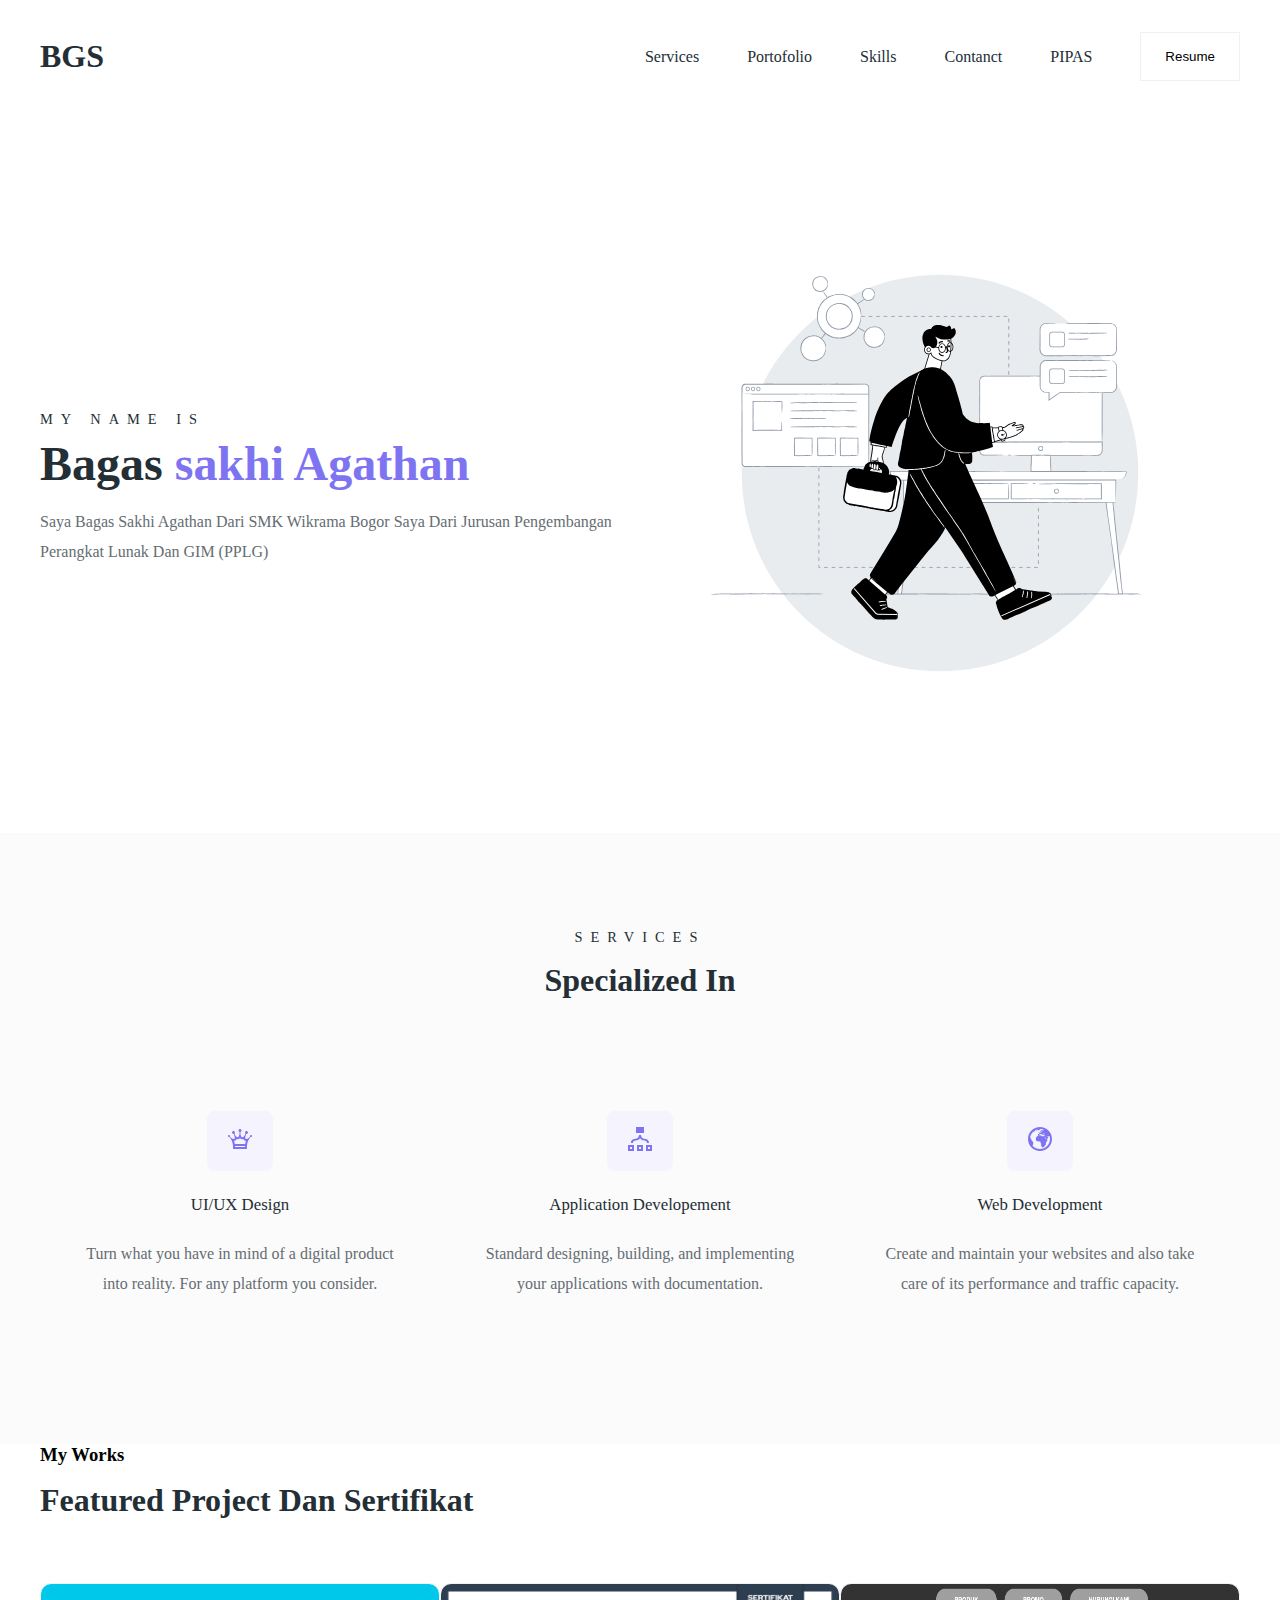
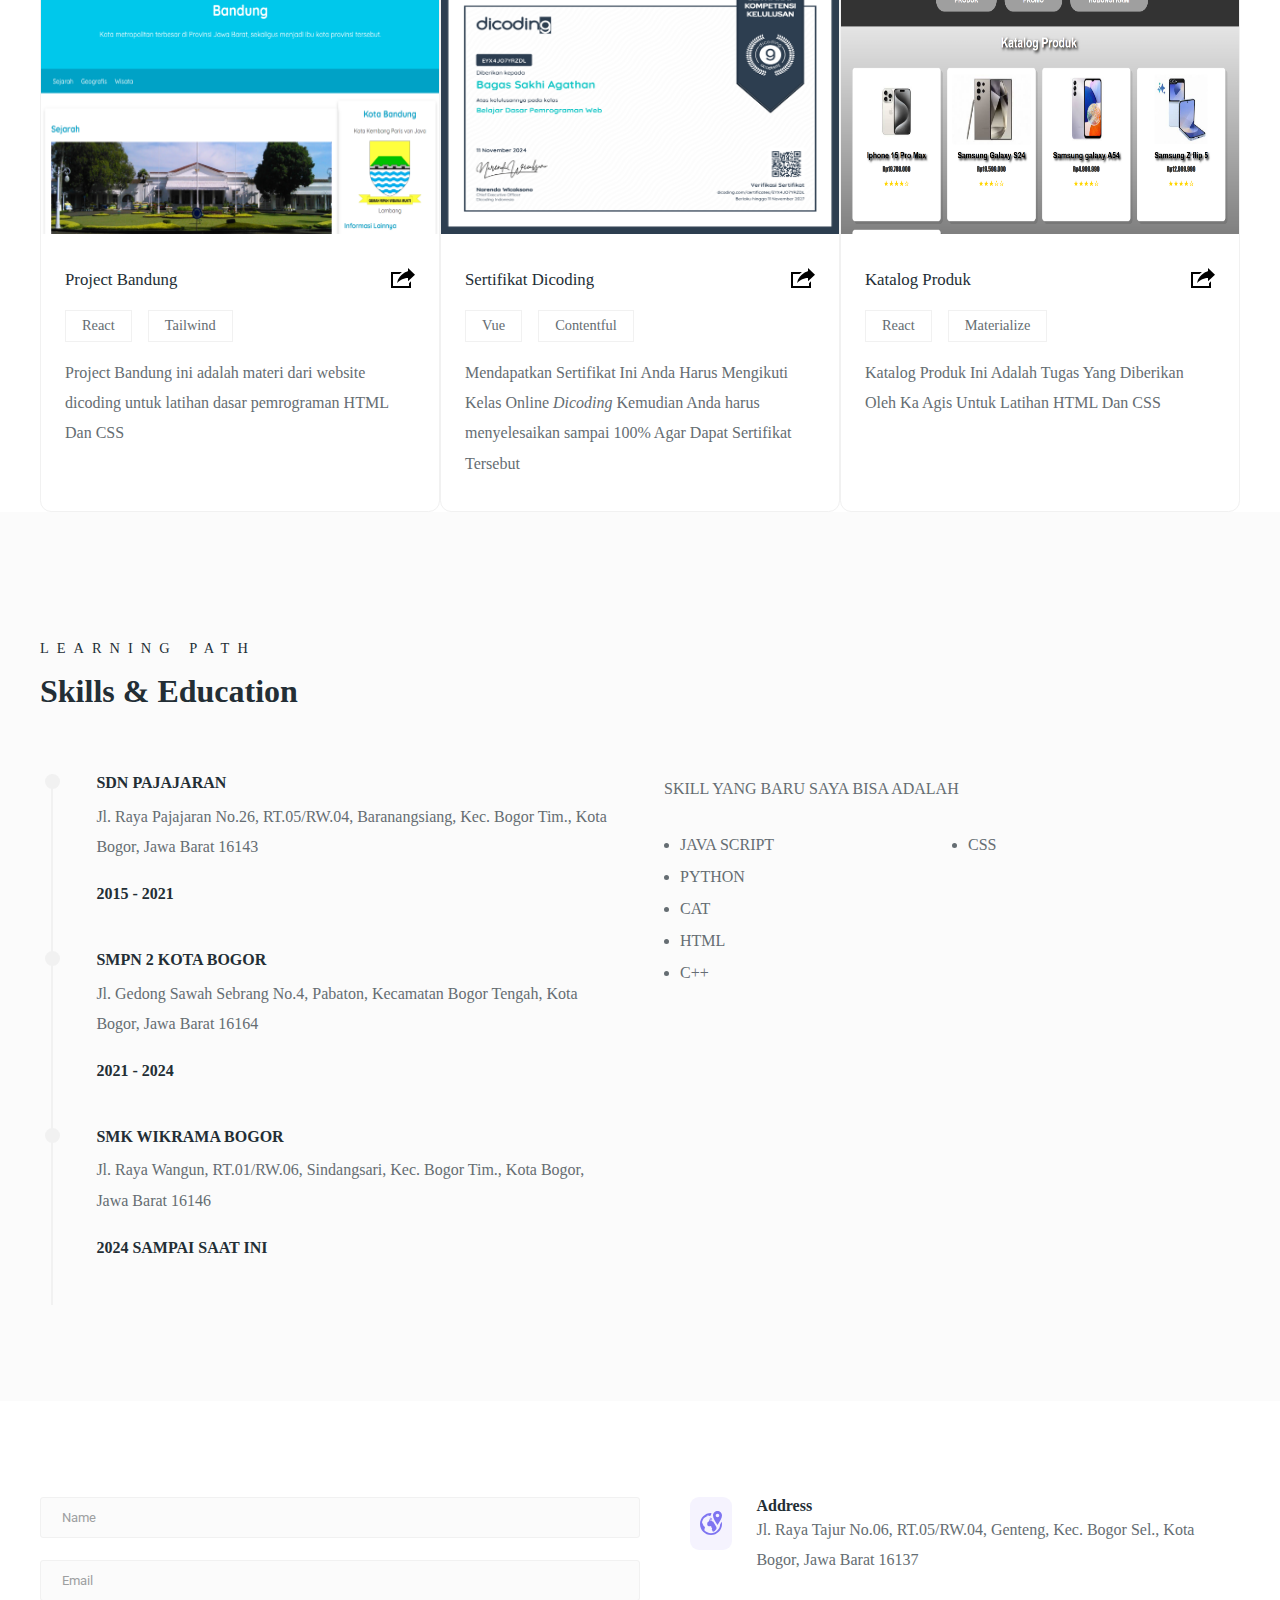
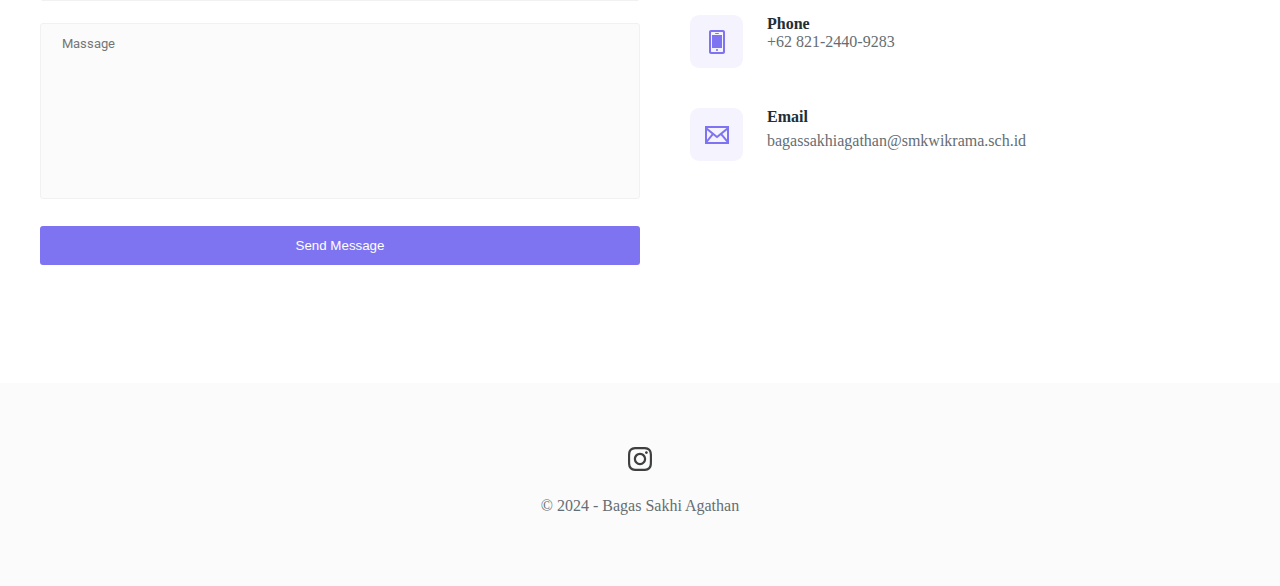
<file: Index.html>
<!DOCTYPE html>
<html lang="en">
  <head>
    <meta charset="UTF-8" />
    <meta http-equiv="X-UA-Compatible" content="IE=edge" />
    <meta name="viewport" content="width=device-width, initial-scale=" />
    <title>portofolio sakhi</title>
    <link rel="stylesheet" href="./style/style.css" />
    <link rel="stylesheet" href="./style/responsive.css" />
  </head>

  <body>
    <!--Header-->
    <header>
      <div class="main-container">
        <div class="nav">
          <div class="logo">
            <a href="/">BGS</a>
          </div>

          <nav >
            <ul>
              <li><a href="#services">Services</a></li>
              <li><a href="#portofolios">Portofolio</a></li>
              <li><a href="#skills">Skills</a></li>
              <li><a href="#contact">Contanct</a></li>
              <li><a href="./style/PIPAS.html" target="_blank">PIPAS</a></li>
              <li>
                <a href="/resume.pdf" target="_blank"
                  ><button class="btn">Resume</button></a>
              </li>
            </ul>
          </nav>

          <div class="burger">
            <div class="line-1"></div>
            <div class="line-2"></div>
            <div class="line-3"></div>
          </div>
        </div>

        <section id="hero">
          <div class="hero_left">
            <h3 class="pre-title">My name is</h3>
            <h1 class="hero-name">Bagas <span>sakhi Agathan</span></h1>
            <p>
              Saya Bagas Sakhi Agathan Dari SMK Wikrama Bogor Saya Dari Jurusan
              Pengembangan Perangkat Lunak Dan GIM (PPLG)
            </p>
          </div>
          <div class="hero-right">
            <img src="./images/hero.svg" alt="Persone Standing" />
          </div>
        </section>
      </div>
    </header>
    <!-- End of Header-->

    <!-- services -->
    <section id="services">
      <div class="services main-container">
        <h3 class="pre-title">Services</h3>
        <h1 class="section-title services-title">Specialized In</h1>

        <div class="grid-3">
          <!-- Service 1 -->
          <div class="service">
            <div class="service-icon">
              <svg
                xmlns="http://www.w3.org/2000/svg"
                width="24"
                height="24"
                viewBox="0 0 24 24"
              >
                <path
                  d="M24 9c0-.552-.447-1-1-1-.729 0-1.295.79-.832 1.521-1.199 1.439-3.355 2.979-4.355 2.438-1.201-.65-.277-3.302.451-4.982.957.149 1.736-.588 1.736-1.477 0-.829-.672-1.5-1.5-1.5s-1.5.671-1.5 1.5c0 .452.204.853.52 1.127-.646 1.646-2.329 3.81-3.41 3.591-1.347-.268-1.69-3.448-1.685-5.287.62-.183 1.075-.751 1.075-1.431 0-.829-.672-1.5-1.5-1.5s-1.5.671-1.5 1.5c0 .68.455 1.248 1.075 1.432.006 1.839-.338 5.019-1.685 5.287-1.08.218-2.763-1.945-3.41-3.592.316-.274.52-.675.52-1.127 0-.829-.672-1.5-1.5-1.5s-1.5.671-1.5 1.5c0 .889.779 1.626 1.736 1.476.729 1.681 1.652 4.333.451 4.982-1 .541-3.155-.999-4.355-2.438.463-.73-.103-1.52-.832-1.52-.553 0-1 .448-1 1 0 .708.727 1.22 1.413.905 4.277 4.767 3.587 10.584 3.587 12.095h14c0-1.445-.707-7.308 3.587-12.095.686.315 1.413-.197 1.413-.905zm-15.42 3.001c1.277.513 2.562.148 3.42-.834.858.982 2.143 1.347 3.42.834.393 1.211 1.447 1.945 2.555 2.052-.381.976-.686 1.981-.854 2.947h-10.242c-.168-.965-.473-1.971-.854-2.947 1.103-.106 2.161-.835 2.555-2.052zm-1.58 7.999v-1h10v1h-10z"
                />
              </svg>
            </div>
            <h4>UI/UX Design</h4>
            <p>
              Turn what you have in mind of a digital product into reality. For
              any platform you consider.
            </p>
          </div>

          <!-- Service 2 -->
          <div class="service">
            <div class="service-icon">
              <svg
                xmlns="http://www.w3.org/2000/svg"
                width="24"
                height="24"
                viewBox="0 0 24 24"
              >
                <path
                  d="M16 0h-8v6h8v-6zm-12 20v2h-2v-2h2zm2-2h-6v6h6v-6zm16 2v2h-2v-2h2zm2-2h-6v6h6v-6zm-11 2v2h-2v-2h2zm2-2h-6v6h6v-6zm6-2h-2c0-3.75-4.967-1.207-6.942-4.753-1.965 3.526-7.134 1.016-7.142 4.753h-1.916c.003-6.521 7.384-1.532 8-8h2c.616 6.473 8 1.469 8 8z"
                />
              </svg>
            </div>
            <h4>Application Developement</h4>
            <p>
              Standard designing, building, and implementing your applications
              with documentation.
            </p>
          </div>

          <!-- Service 3 -->
          <div class="service">
            <div class="service-icon">
              <svg
                xmlns="http://www.w3.org/2000/svg"
                width="24"
                height="24"
                viewBox="0 0 24 24"
              >
                <path
                  d="M13.144 8.171c-.035-.066.342-.102.409-.102.074.009-.196.452-.409.102zm-2.152-3.072l.108-.031c.064.055-.072.095-.051.136.086.155.021.248.008.332-.014.085-.104.048-.149.093-.053.066.258.075.262.085.011.033-.375.089-.304.171.096.136.824-.195.708-.176.225-.113.029-.125-.097-.19-.043-.215-.079-.547-.213-.68l.088-.102c-.206-.299-.36.362-.36.362zm13.008 6.901c0 6.627-5.373 12-12 12-6.628 0-12-5.373-12-12s5.372-12 12-12c6.627 0 12 5.373 12 12zm-8.31-5.371c-.006-.146-.19-.284-.382-.031-.135.174-.111.439-.184.557-.104.175.567.339.567.174.025-.277.732-.063.87-.025.248.069.643-.226.211-.381-.355-.13-.542-.269-.574-.523 0 0 .188-.176.106-.166-.218.027-.614.786-.614.395zm6.296 5.371c0-1.035-.177-2.08-.357-2.632-.058-.174-.189-.312-.359-.378-.256-.1-1.337.597-1.5.254-.107-.229-.324.146-.572.008-.12-.066-.454-.515-.605-.46-.309.111.474.964.688 1.076.201-.152.852-.465.992-.038.268.804-.737 1.685-1.251 2.149-.768.694-.624-.449-1.147-.852-.275-.211-.272-.66-.55-.815-.124-.07-.693-.725-.688-.813l-.017.166c-.094.071-.294-.268-.315-.321 0 .295.48.765.639 1.001.271.405.416.995.748 1.326.178.178.858.914 1.035.898.193-.017.803-.458.911-.433.644.152-1.516 3.205-1.721 3.583-.169.317.138 1.101.113 1.476-.029.433-.37.573-.693.809-.346.253-.265.745-.556.925-.517.318-.889 1.353-1.623 1.348-.216-.001-1.14.36-1.261.007-.094-.256-.22-.45-.353-.703-.13-.248-.015-.505-.173-.724-.109-.152-.475-.497-.508-.677-.002-.155.117-.626.28-.708.229-.117.044-.458.016-.656-.048-.354-.267-.646-.53-.851-.389-.299-.188-.537-.097-.964 0-.204-.124-.472-.398-.392-.564.164-.393-.44-.804-.413-.296.021-.538.209-.813.292-.346.104-.7-.082-1.042-.125-1.407-.178-1.866-1.786-1.499-2.946.037-.19-.114-.542-.048-.689.158-.352.48-.747.762-1.014.158-.15.361-.112.547-.229.287-.181.291-.553.572-.781.4-.325.946-.318 1.468-.388.278-.037 1.336-.266 1.503-.06 0 .038.191.604-.019.572.433.023 1.05.749 1.461.579.211-.088.134-.736.567-.423.262.188 1.436.272 1.68.069.15-.124.234-.93.052-1.021.116.115-.611.124-.679.098-.12-.044-.232.114-.425.025.116.055-.646-.354-.218-.667-.179.131-.346-.037-.539.107-.133.108.062.18-.128.274-.302.153-.53-.525-.644-.602-.116-.076-1.014-.706-.77-.295l.789.785c-.039.025-.207-.286-.207-.059.053-.135.02.579-.104.347-.055-.089.09-.139.006-.268 0-.085-.228-.168-.272-.226-.125-.155-.457-.497-.637-.579-.05-.023-.764.087-.824.11-.07.098-.13.201-.179.311-.148.055-.287.126-.419.214l-.157.353c-.068.061-.765.291-.769.3.029-.075-.487-.171-.453-.321.038-.165.213-.68.168-.868-.048-.197 1.074.284 1.146-.235.029-.225.046-.487-.313-.525.068.008.695-.246.799-.36.146-.168.481-.442.724-.442.284 0 .223-.413.354-.615.131.053-.07.376.087.507-.01-.103.445.057.489.033.104-.054.684-.022.594-.294-.1-.277.051-.195.181-.253-.022.009.34-.619.402-.413-.043-.212-.421.074-.553.063-.305-.024-.176-.52-.061-.665.089-.115-.243-.256-.247-.036-.006.329-.312.627-.241 1.064.108.659-.735-.159-.809-.114-.28.17-.509-.214-.364-.444.148-.235.505-.224.652-.476.104-.178.225-.385.385-.52.535-.449.683-.09 1.216-.041.521.048.176.124.104.324-.069.19.286.258.409.099.07-.092.229-.323.298-.494.089-.222.901-.197.334-.536-.374-.223-2.004-.672-3.096-.672-.236 0-.401.263-.581.412-.356.295-1.268.874-1.775.698-.519-.179-1.63.66-1.808.666-.065.004.004-.634.358-.681-.153.023 1.247-.707 1.209-.859-.046-.18-2.799.822-2.676 1.023.059.092.299.092-.016.294-.18.109-.372.801-.541.801-.505.221-.537-.435-1.099.409l-.894.36c-1.328 1.411-2.247 3.198-2.58 5.183-.013.079.334.226.379.28.112.134.112.712.167.901.138.478.479.744.74 1.179.154.259.41.914.329 1.186.108-.178 1.07.815 1.246 1.022.414.487.733 1.077.061 1.559-.217.156.33 1.129.048 1.368l-.361.093c-.356.219-.195.756.021.982 1.818 1.901 4.38 3.087 7.22 3.087 5.517 0 9.989-4.472 9.989-9.989zm-11.507-6.357c.125-.055.293-.053.311-.22.015-.148.044-.046.08-.1.035-.053-.067-.138-.11-.146-.064-.014-.108.069-.149.104l-.072.019-.068.087.008.048-.087.106c-.085.084.002.139.087.102z"
                />
              </svg>
            </div>
            <h4>Web Development</h4>
            <p>
              Create and maintain your websites and also take care of its
              performance and traffic capacity.
            </p>
          </div>
        </div>
      </div>
    </section>
    <!-- End of services -->

    <!-- Portofolio -->
    <section id="portofolios">
      <div class="portfolios main-container">
        <h3 class="">My Works</h3>
        <h1 class="section-title">Featured Project Dan Sertifikat</h1>

        <div class="grid-3">
          <!-- portfolio 1 -->
          <div class="portfolio">
            <div class="portfolio-cover">
              <img
                src="./sertifikat/Screenshot 2024-11-25 133846.png"
                alt="portfolio 1"
              />
            </div>

            <div class="portfolio-info">
              <div class="portfolio-title">
                <h4>Project Bandung</h4>
                <a href="https://www.crazygames.com/" target="_blank" class="portfolio-link">
                  <svg
                    xmlns="http://www.w3.org/2000/svg"
                    width="24"
                    height="24"
                    viewBox="0 0 24 24"
                  >
                    <path
                      d="M6 17c2.269-9.881 11-11.667 11-11.667v-3.333l7 6.637-7 6.696v-3.333s-6.17-.171-11 5zm12 .145v2.855h-16v-12h6.598c.768-.787 1.561-1.449 2.339-2h-10.937v16h20v-6.769l-2 1.914z"
                    />
                  </svg>
                </a>
              </div>

              <div class="portfolio-tags">
                <div>React</div>
                <div>Tailwind</div>
              </div>

              <p>
                Project Bandung ini adalah materi dari website dicoding untuk
                latihan dasar pemrograman HTML Dan CSS
              </p>
            </div>
          </div>

          <!-- portfolio 2 -->
          <div class="portfolio">
            <div class="portfolio-cover">
              <img
                src="./sertifikat/Screenshot 2024-11-28 111046.png"
                alt="portfolio 3"
              />
            </div>

            <div class="portfolio-info">
              <div class="portfolio-title">
                <h4>Sertifikat Dicoding</h4>
                <a href="/" class="portfolio-link">
                  <svg
                    xmlns="http://www.w3.org/2000/svg"
                    width="24"
                    height="24"
                    viewBox="0 0 24 24"
                  >
                    <path
                      d="M6 17c2.269-9.881 11-11.667 11-11.667v-3.333l7 6.637-7 6.696v-3.333s-6.17-.171-11 5zm12 .145v2.855h-16v-12h6.598c.768-.787 1.561-1.449 2.339-2h-10.937v16h20v-6.769l-2 1.914z"
                    />
                  </svg>
                </a>
              </div>

              <div class="portfolio-tags">
                <div>Vue</div>
                <div>Contentful</div>
              </div>

              <p>
                Mendapatkan Sertifikat Ini Anda Harus Mengikuti Kelas Online
                <i>Dicoding</i> Kemudian Anda harus menyelesaikan sampai 100%
                Agar Dapat Sertifikat Tersebut
              </p>
            </div>
          </div>
          <!-- portfolio 3 -->
          <div class="portfolio">
            <div class="portfolio-cover">
              <img
                src="./sertifikat/Screenshot 2024-11-11 104340.png"
                alt="portfolio 3"
              />
            </div>

            <div class="portfolio-info">
              <div class="portfolio-title">
                <h4>Katalog Produk</h4>
                <a href="/" class="portfolio-link">
                  <svg
                    xmlns="http://www.w3.org/2000/svg"
                    width="24"
                    height="24"
                    viewBox="0 0 24 24"
                  >
                    <path
                      d="M6 17c2.269-9.881 11-11.667 11-11.667v-3.333l7 6.637-7 6.696v-3.333s-6.17-.171-11 5zm12 .145v2.855h-16v-12h6.598c.768-.787 1.561-1.449 2.339-2h-10.937v16h20v-6.769l-2 1.914z"
                    />
                  </svg>
                </a>
              </div>

              <div class="portfolio-tags">
                <div>React</div>
                <div>Materialize</div>
              </div>

              <p>
                Katalog Produk Ini Adalah Tugas Yang Diberikan Oleh Ka Agis
                Untuk Latihan HTML Dan CSS
              </p>
            </div>
          </div>
        </div>
      </div>
    </section>
    <!-- End of Portofolio -->

    <!-- Skills & Education -->
    <section id="skills">
      <div class="skills main-container">
        <h3 class="pre-title">Learning Path</h3>
        <h1 class="section-title">Skills & Education</h1>

        <div class="skills-grid">
          <div class="skills-left">
            <div class="education">
              <div class="line">
                <div></div>
              </div>
              <div class="education-info">
                <h4 class="education-title">SDN PAJAJARAN</h4>
                <p>
                  Jl. Raya Pajajaran No.26, RT.05/RW.04, Baranangsiang, Kec.
                  Bogor Tim., Kota Bogor, Jawa Barat 16143
                </p>
                <h4 class="education-years">2015 - 2021</h4>
              </div>
            </div>
            <div class="education">
              <div class="line">
                <div></div>
              </div>
              <div class="education-info">
                <h4 class="education-title">SMPN 2 KOTA BOGOR</h4>
                <p>
                  Jl. Gedong Sawah Sebrang No.4, Pabaton, Kecamatan Bogor
                  Tengah, Kota Bogor, Jawa Barat 16164
                </p>
                <h4 class="education-years">2021 - 2024</h4>
              </div>
            </div>
            <div class="education">
              <div class="line">
                <div></div>
              </div>
              <div class="education-info">
                <h4 class="education-title">SMK WIKRAMA BOGOR</h4>
                <p>
                  Jl. Raya Wangun, RT.01/RW.06, Sindangsari, Kec. Bogor Tim.,
                  Kota Bogor, Jawa Barat 16146
                </p>
                <h4 class="education-years">2024 SAMPAI SAAT INI</h4>
              </div>
            </div>
          </div>

          <div class="skills-right">
            <p>SKILL YANG BARU SAYA BISA ADALAH</p>

            <div class="skills-list">
              <ul>
                <li>JAVA SCRIPT</li>
                <li>PYTHON</li>
                <li>CAT</li>
                <li>HTML</li>
                <li>C++</li>
              </ul>

              <ul>
                <li>CSS</li>
              </ul>
            </div>
          </div>
        </div>
      </div>
    </section>
    <!-- end of skills & education -->

    <!-- contact -->

    <section id="contact">
      <div class="contact main-container">
        <div class="contact-left">
          <form class="contact-form" action="https://formspree.io/f/movvqann" method="POST" target="_blank">
            <div>
              <input type="text" placeholder="Name" name="name" />
            </div>
            <div>
              <input type="email" placeholder="Email" name="email" />
            </div>
            <div>
              <textarea
                name="message"
                id="message"
                placeholder="Massage"
                cols="30"
                rows="10"
              ></textarea>
            </div>
            <div>
              <button class="btn-submit">Send Message</button>
            </div>
          </form>
        </div>
        <div class="contact-right">
          <!-- contact item 1 -->
          <div class="contact-item">
            <div class="contact-item-icon">
              <svg
                xmlns="http://www.w3.org/2000/svg"
                width="24"
                height="24"
                viewBox="0 0 24 24"
              >
                <path
                  d="M11.239 7.237c-.004-.009-.288-.017-.24-.078l.137-.085c.013-.077.072-.162-.007-.304l.047-.125-.1.029s.141-.606.33-.332l-.08.093c.122.122.155.426.195.623.115.06.294.071.088.175.106-.018-.561.286-.648.161-.065-.076.288-.127.278-.157zm-.715-.159c-.077.078.003.128.082.094.114-.05.269-.048.284-.202l.073-.091-.101-.135c-.06-.012-.1.064-.137.095l-.066.017-.062.08.007.044-.08.098zm7 9.167l-.733-1.206-.724-1.186c-.73-1.194-1.388-2.276-1.961-3.296l-.07.067c-.376.156-.942-.509-1.339-.531.192.03.018-.49.018-.524-.153-.189-1.123.021-1.378.055-.479.063-.979.057-1.346.355-.258.21-.262.551-.524.716-.17.106-.356.072-.502.209-.258.245-.553.607-.697.929-.062.135.077.458.043.632-.336 1.063.085 2.538 1.375 2.701.312.039.638.209.955.114.252-.076.474-.248.745-.268.377-.025.22.529.737.379.251-.074.365.172.365.359-.084.391-.268.609.088.883.242.188.442.456.486.78.026.182.196.494-.015.602-.149.075-.259.507-.257.649.031.165.365.481.466.621.146.2.039.436.158.663.122.232.237.41.323.645.111.324.958-.007 1.156-.006.673.004 1.014-.944 1.487-1.235.267-.165.192-.616.51-.848.296-.215.608-.344.636-.741.021-.344-.259-1.062-.104-1.353l.102-.165zm-7.301-7.76c.041.172-.119.645-.154.795-.031.138.442.226.415.295.004-.008.642-.22.705-.275l.144-.323c.121-.081.248-.146.384-.196l.164-.285c.056-.021.71-.123.756-.101.165.075.469.389.583.531l.041.032c-.326-.67-.59-1.314-.796-1.942l-.083.036c-.222 0-.528.251-.663.405-.095.104-.669.337-.732.33.33.035.314.276.288.482-.068.476-1.096.035-1.052.216zm10.904 5.049c-.277 4.807-4.253 8.623-9.13 8.623-2.603 0-4.951-1.086-6.618-2.83-.198-.208-.346-.7-.02-.9l.331-.085c.259-.22-.242-1.111-.044-1.254.617-.441.324-.982-.055-1.429-.161-.19-1.043-1.1-1.143-.937.074-.249-.16-.85-.302-1.087-.239-.398-.553-.643-.679-1.081-.05-.174-.05-.704-.153-.826-.041-.05-.358-.185-.347-.257.305-1.82 1.147-3.458 2.364-4.751l.821-.33c.515-.773.545-.173 1.008-.375.154 0 .331-.634.496-.734.289-.185.068-.185.015-.27-.112-.184 2.411-1.103 2.453-.938.034.14-1.249.809-1.108.788-.326.043-.388.627-.328.625.163-.005 1.182-.774 1.657-.61.466.161 1.301-.37 1.627-.64l.04-.038c.029-.761.195-1.494.481-2.172l-.493-.026c-6.075 0-11 4.925-11 11s4.925 11 11 11c6.074 0 11-4.925 11-11 0-.764-.078-1.509-.227-2.229-.491.864-1.044 1.779-1.646 2.763zm1.873-9.1c0 2.45-1.951 5.373-4.5 9.566-2.549-4.193-4.5-7.116-4.5-9.566 0-2.449 2.139-4.434 4.5-4.434s4.5 1.985 4.5 4.434zm-2.75.066c0-.966-.784-1.75-1.75-1.75s-1.75.784-1.75 1.75.784 1.75 1.75 1.75 1.75-.784 1.75-1.75z"
                />
              </svg>
            </div>
            <div class="contact-item-detail">
              <h4>Address</h4>
              <p>
                Jl. Raya Tajur No.06, RT.05/RW.04, Genteng, Kec. Bogor Sel.,
                Kota Bogor, Jawa Barat 16137
              </p>
            </div>
          </div>

          <!-- contact item 2 -->
          <div class="contact-item">
            <div class="contact-item-icon">
              <svg
                xmlns="http://www.w3.org/2000/svg"
                width="24"
                height="24"
                viewBox="0 0 24 24"
              >
                <path
                  d="M17.5 2c.276 0 .5.224.5.5v19c0 .276-.224.5-.5.5h-11c-.276 0-.5-.224-.5-.5v-19c0-.276.224-.5.5-.5h11zm2.5 0c0-1.104-.896-2-2-2h-12c-1.104 0-2 .896-2 2v20c0 1.104.896 2 2 2h12c1.104 0 2-.896 2-2v-20zm-9.5 1h3c.276 0 .5.224.5.501 0 .275-.224.499-.5.499h-3c-.275 0-.5-.224-.5-.499 0-.277.225-.501.5-.501zm1.5 18c-.553 0-1-.448-1-1s.447-1 1-1c.552 0 .999.448.999 1s-.447 1-.999 1zm5-3h-10v-13h10v13z"
                />
              </svg>
            </div>
            <div class="contact-item-detail">
              <h4>Phone</h4>
              <a href="https://wa.me/622124409283" target="_blank">+62 821-2440-9283</a>
            </div>
          </div>

          <!-- contact item 3 -->
          <div class="contact-item">
            <div class="contact-item-icon">
              <svg
                xmlns="http://www.w3.org/2000/svg"
                width="24"
                height="24"
                viewBox="0 0 24 24"
              >
                <path
                  d="M0 3v18h24v-18h-24zm6.623 7.929l-4.623 5.712v-9.458l4.623 3.746zm-4.141-5.929h19.035l-9.517 7.713-9.518-7.713zm5.694 7.188l3.824 3.099 3.83-3.104 5.612 6.817h-18.779l5.513-6.812zm9.208-1.264l4.616-3.741v9.348l-4.616-5.607z"
                />
              </svg>
            </div>
            <div class="contact-item-detail">
              <h4>Email</h4>
              <p>bagassakhiagathan@smkwikrama.sch.id</p>
            </div>
          </div>
        </div>
      </div>
    </section>
    <!-- end of contact -->

    <!-- footer -->
    <footer>
      <div class="footer-icons">
        <a href="https://www.instagram.com/bomsyar/"><svg xmlns="http://www.w3.org/2000/svg" width="24" height="24" viewBox="0 0 24 24"><path d="M12 2.163c3.204 0 3.584.012 4.85.07 3.252.148 4.771 1.691 4.919 4.919.058 1.265.069 1.645.069 4.849 0 3.205-.012 3.584-.069 4.849-.149 3.225-1.664 4.771-4.919 4.919-1.266.058-1.644.07-4.85.07-3.204 0-3.584-.012-4.849-.07-3.26-.149-4.771-1.699-4.919-4.92-.058-1.265-.07-1.644-.07-4.849 0-3.204.013-3.583.07-4.849.149-3.227 1.664-4.771 4.919-4.919 1.266-.057 1.645-.069 4.849-.069zm0-2.163c-3.259 0-3.667.014-4.947.072-4.358.2-6.78 2.618-6.98 6.98-.059 1.281-.073 1.689-.073 4.948 0 3.259.014 3.668.072 4.948.2 4.358 2.618 6.78 6.98 6.98 1.281.058 1.689.072 4.948.072 3.259 0 3.668-.014 4.948-.072 4.354-.2 6.782-2.618 6.979-6.98.059-1.28.073-1.689.073-4.948 0-3.259-.014-3.667-.072-4.947-.196-4.354-2.617-6.78-6.979-6.98-1.281-.059-1.69-.073-4.949-.073zm0 5.838c-3.403 0-6.162 2.759-6.162 6.162s2.759 6.163 6.162 6.163 6.162-2.759 6.162-6.163c0-3.403-2.759-6.162-6.162-6.162zm0 10.162c-2.209 0-4-1.79-4-4 0-2.209 1.791-4 4-4s4 1.791 4 4c0 2.21-1.791 4-4 4zm6.406-11.845c-.796 0-1.441.645-1.441 1.44s.645 1.44 1.441 1.44c.795 0 1.439-.645 1.439-1.44s-.644-1.44-1.439-1.44z"/></svg></a>
      </div>
      <p>&#169; 2024 - Bagas Sakhi Agathan</p>
    </footer>
    <!-- end of footer -->

    <!-- END PROJEK PIPAS  -->
  </body>
</html>
</file>
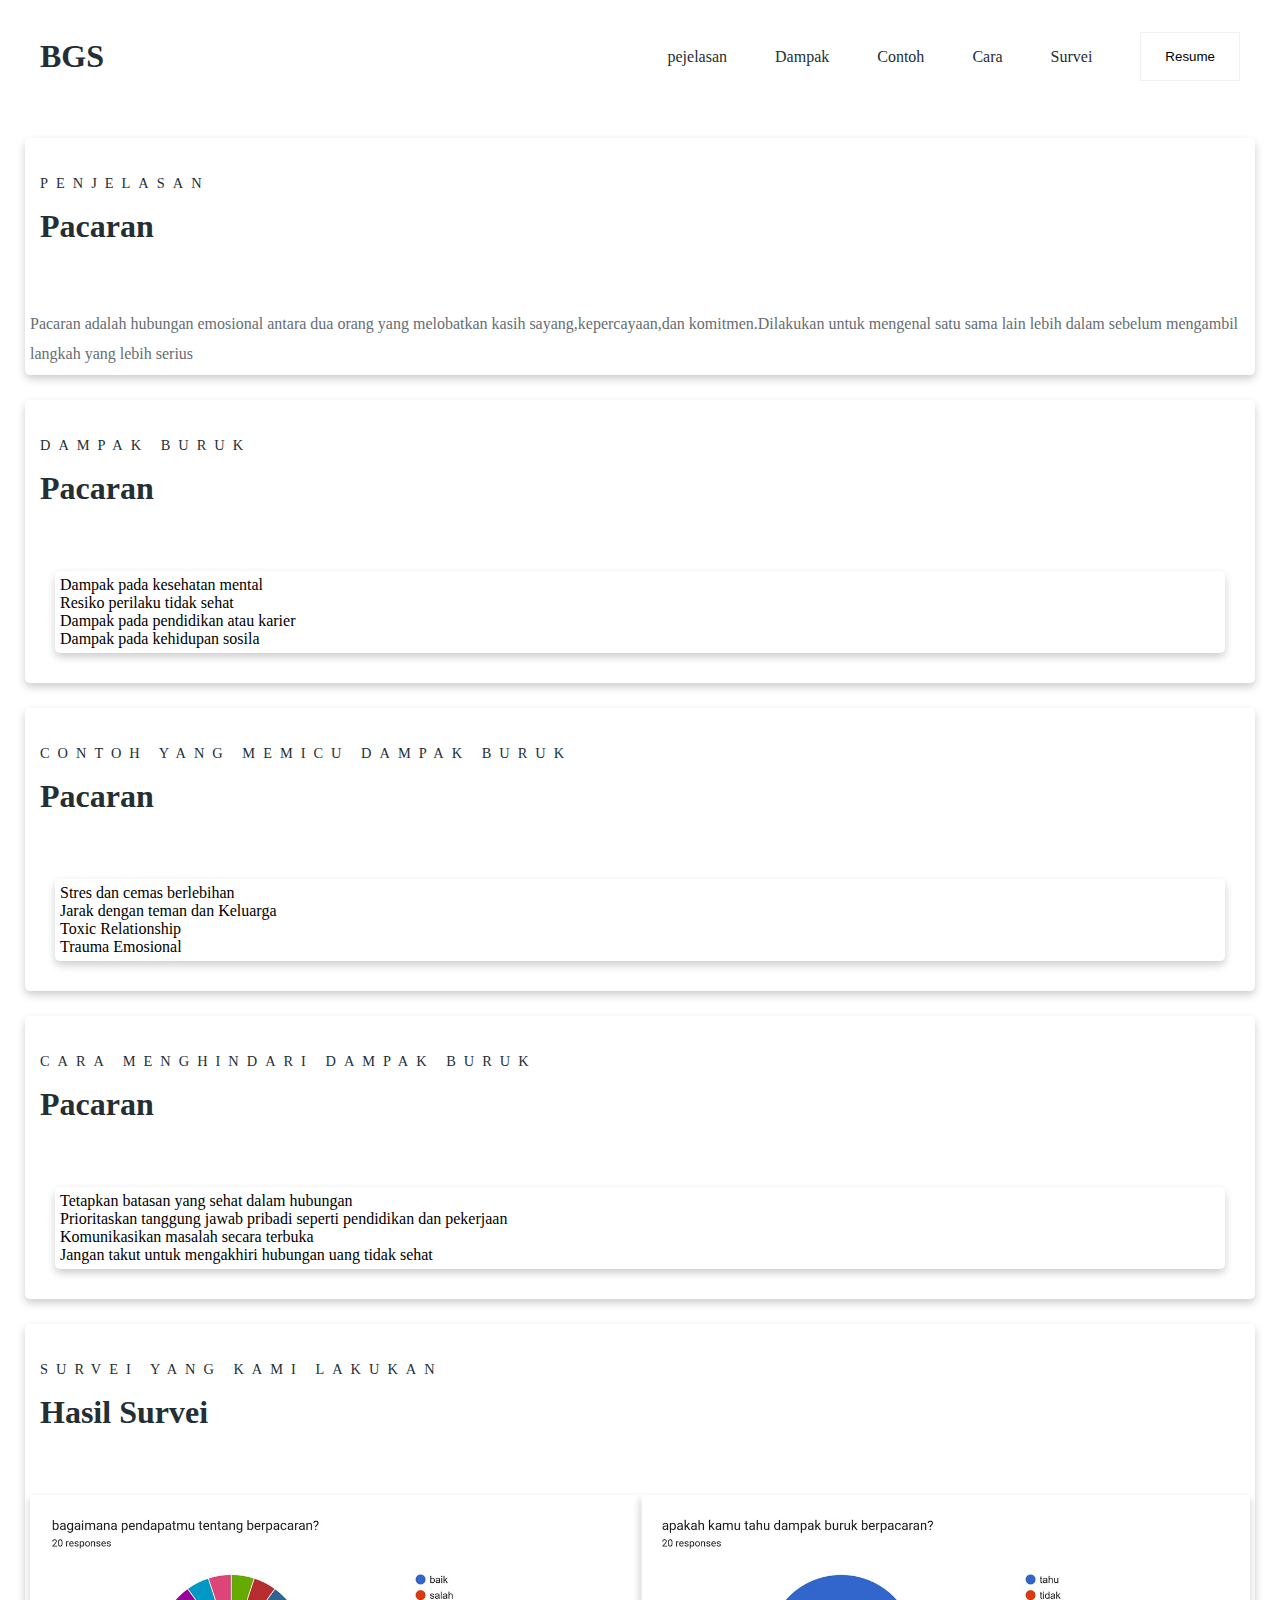
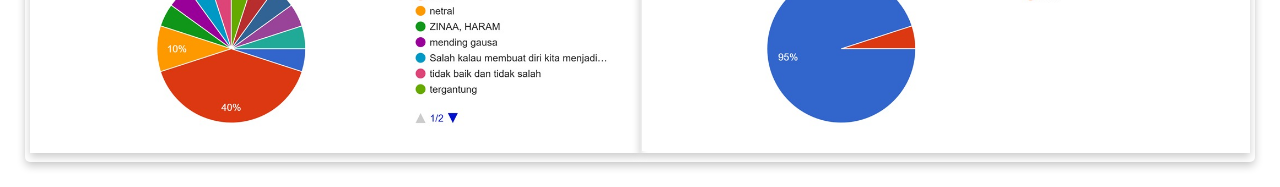
<file: style/PIPAS.html>
<!DOCTYPE html>
<html lang="en">
<head>
    <meta charset="UTF-8">
    <meta name="viewport" content="width=device-width, initial-scale=1.0">
    <title>Projek PIPAS</title>
    <link rel="stylesheet" href="style.css">
</head>
<body>
    <!--Header-->
    <header>
        <div class="main-container">
          <div class="nav">
            <div class="logo">
              <a href="/Index.html">BGS</a>
            </div>
  
         <nav >
            <ul>
                <li><a href="#penjelasan">pejelasan</a></li>
                <li><a href="#Dampak">Dampak</a></li>
                <li><a href="#Contoh">Contoh</a></li>
                <li><a href="#Cara">Cara</a></li>
                <li><a href="#Survei">Survei</a></li>
                <li>
                  <a href="/resume.pdf" target="_blank"
                    ><button class="btn">Resume</button></a>
                </li>
            </ul>
        </nav> 
      </header> 

      <article id="penjelasan" class="card">
        <div class="skills main-container">
          <h3 class="pre-title">penjelasan</h3>
          <h1 class="section-title">Pacaran</h1>
        </div>
        <p>Pacaran adalah hubungan emosional antara dua orang yang melobatkan kasih sayang,kepercayaan,dan komitmen.Dilakukan untuk mengenal satu sama lain lebih dalam sebelum mengambil langkah yang lebih serius</p>
      </article>

      <article id="Dampak" class="card">
        <div class="skills main-container">
          <h3 class="pre-title">Dampak Buruk</h3>
          <h1 class="section-title">Pacaran</h1>
        </div>
        <nav class="card">
          <ul>
            <ol>Dampak pada kesehatan mental</ol>
            <ol>Resiko perilaku tidak sehat</ol>
            <ol>Dampak pada pendidikan atau karier</ol>
            <ol>Dampak pada kehidupan sosila</ol>
          </ul>
        </nav>
      </article>

      <article id="Contoh" class="card">
        <div class="skills main-container">
          <h3 class="pre-title">Contoh Yang Memicu Dampak Buruk</h3>
          <h1 class="section-title">Pacaran</h1>
        </div>
        <nav class="card">
          <ul>
            <ol>Stres dan cemas berlebihan</ol>
            <ol>Jarak dengan teman dan Keluarga</ol>
            <ol>Toxic Relationship</ol>
            <ol>Trauma Emosional</ol>
          </ul>
        </nav>
      </article>

      <article id="Cara" class="card">
        <div class="skills main-container">
          <h3 class="pre-title">Cara Menghindari Dampak Buruk</h3>
          <h1 class="section-title">Pacaran</h1>
        </div>
        <nav class="card">
          <ul>
            <ol>Tetapkan batasan yang sehat dalam hubungan</ol>
            <ol>Prioritaskan tanggung jawab pribadi seperti pendidikan dan pekerjaan</ol>
            <ol>Komunikasikan masalah secara terbuka</ol>
            <ol>Jangan takut untuk mengakhiri hubungan uang tidak sehat</ol>
          </ul>
        </nav>
      </article>

      <article id="Survei" class="card">
        <div class="skills main-container">
          <h3 class="pre-title">Survei yang kami lakukan</h3>
          <h1 class="section-title">Hasil Survei</h1>
        </div>
        <img src="/images/hasil1.jpg" alt="hasi suvei1" class="image">
        <img src="/images/hasil2.jpg" alt="hasil survei2" class="image hasil-image">
      </article>
</body>
</html>
</file>
<file: style/style.css>
@import url("https://fonts.googleapis.com/css2?family=Roboto:ital,wght@0,100;0,300;0,400;0,500;0,700;0,900;1,100;1,300;1,400;1,500;1,700;1,900&display=swap");

:root {
  --primaryTextColor: #232e35; /* Untuk title atau judul */
  --secondaryTextColor: #656d72; /* Untuk text biasa seperti paragraph contohnya */

  --borderColor: #f1f1f1;
  --lineColor: #d9d9d9; /* untuk line di pre-title */

  --primaryBackgroundColor: #fff;
  --secondaryBackgroundColor: #fbfbfb;
  --thirdBackgroundColor: #f5f3fe;

  --primaryIconColor: #7e74f1;
  --primaryIconColorHover: #5d51e8;

  --sectionPadding: 6rem 0;

  --itemBorderRadius: 0.7rem;
}
* {
  margin: 0;
  padding: 0;
  box-sizing: border-box;
}

html{
  scroll-behavior: smooth;
}

body {
  font-size: "Roboto", sans-serif;
}

h1,
h2.h3,
h4,
h5,
h6 strong {
  color: #232e35;
}

p {
  font-size: 1rem; /* 16px */
  line-height: 1.9rem;
}

p,
span,
label,
input,
textarea,
li {
  color: #656d72;
}

a {
  text-decoration: none;
}

.main-container {
  width: 1200px;
  margin: 0 auto;
}

@media screen and (max-width: 1200px) {
  .main-container {
    width: 90%;
  }
}

/* Buttons */
.btn {
  padding: 1rem 1.5rem;
  background: white;
  border: 1.5px solid #f1f1f1;
  cursor: pointer;
  transition: 0.2s ease-in-out;
}

.btn:hover {
  box-shadow: rgba(0, 0, 0, 0.04) 0px 3px 5px;
}

/* titles */
.section-title {
  margin: 1rem 0 4rem;
  font-size: 2rem;
}

.pre-title {
  text-transform: uppercase;
  letter-spacing: 0.5rem;
  color: #232e35;
  position: relative;
  /* padding-left: 40px; */
  width: fit-content;
  font-weight: 400;
  font-size: 0.9rem;
  margin-top: 2rem;
}

.pre-title :before {
  content: "";
  width: 30px;
  height: 1px;
  background: #d9d9d9;
  position: absolute;
  display: block;
  left: 0;
  top: 50%;
}

/* Layout */
.grid-3 {
  display: grid;
  grid-template-columns: repeat(auto-fit, minmax(250px, 1fr));
}

/* Logo and navigatino menu  */
.nav {
  background-color: #fff;
  display: flex;
  justify-content: space-between;
  padding: 2rem 0;
  position: sticky;
}

.nav ul {
  list-style: none;
  display: flex;
  gap: 3rem;
}

.logo {
  display: flex;
  align-items: center;
  font-weight: 700;
  font-size: 2rem;
}

.logo a {
  color: #232e35;
}

nav ul li {
  display: flex;
  align-items: center;
}

nav ul li a {
  color: #232e35;
}

/* Burger */
.burger div {
  width: 25px;
  height: 2px;
  background-color: #000;
  margin: 7px;
  transition: all 0.3s;
  z-index: 99;
}

.burger {
  display: none;
  z-index: 99;
  position: fixed;
  top: 33px;
  right: 35px;
}

/* Hero section */
#hero {
  height: 720px;
  display: grid;
  grid-template-columns: 1fr 1fr;
  align-items: center;
}

.hero-name {
  font-size: 3rem;
  font-weight: 700;
  margin: 0.5rem 0 1rem;
}

.hero-name span {
  color: #7e74f1;
}

.hero-right img {
  width: 90%;
}

.hero-right {
  display: flex;
  justify-content: center;
}

/* services section */
#services {
  background-color: #fbfbfb;
  padding: 6rem 0;
}

.services .pre-title {
  margin: 0 auto;
}

.services-title {
  text-align: center;
}

.service {
  padding: 3rem 2rem;
  text-align: center;
  background: #fbfbfb;
  border-radius: 0.7rem;
}

.service h4 {
  margin: 1.5rem 0;
  font-weight: 500;
  font-size: 1.05rem;
}

.service-icon {
  background: #f5f3fe;
  width: fit-content;
  margin: 0 auto;
  padding: 1rem 1.3rem;
  border-radius: 0.5rem;
}

.service-icon svg {
  fill: #7e74f1;
}

/* portfolio section*/
#portfolios {
  padding: 6rem 0;
}

.portfolio {
  border-radius: 0.7rem;
  overflow: hidden;
  border: 1px solid #f1f1f1;
}

.portfolio-cover {
  height: 250px;
}

.portfolio-cover img {
  width: 100%;
  height: 100%;
  object-fit: cove;
}

.portfolio-info {
  padding: 2rem 1.5rem;
}

.portfolio-title {
  display: flex;
  justify-content: space-between;
  align-items: center;
  gap: 1rem;
}

.portfolio h4 {
  font-weight: 500;
  font-size: 1.05rem;
}

.portfolio-title a svg:hover {
  fill: #7e74f1;
}

.portfolio-title a svg {
  transition: 0.2s ease-in-out;
}

.portfolio-tags {
  display: flex;
  gap: 1rem;
  margin: 1rem 0;
}

.portfolio-tags div {
  font-size: 0.9rem;
  border: 1px solid #f1f1f1;
  padding: 0.4rem 1rem;
  color: #656d72;
}

/* skills & eduation */
#skills {
  padding: 6rem 0;
  background: #fbfbfb;
}

.skills-grid {
  display: grid;
  grid-template-columns: repeat(auto-fit, minmax(350px, 1fr));
  gap: 3rem;
}

.education {
  display: flex;
  gap: 2rem;
}

.education .line {
  padding: 0 0.7rem;
}

.education .line div {
  width: 2px;
  height: 100%;
  background: #f1f1f1;
  position: relative;
}

.education-info p {
  margin: 0.6rem 0 1.4rem;
}

.education-years {
  margin-bottom: 3rem;
}

/* the dot om the line */
.education .line div:before {
  content: "";
  width: 15px;
  height: 15px;
  background: #f1f1f1;
  border-radius: 50%;
  position: absolute;
  left: -6px;
}

.skills-list {
  display: grid;
  grid-template-columns: 1fr 1fr;
  margin-top: 1.5rem;
}

.skills-right ul {
  line-height: 2rem;
  padding: 0 1rem;
}
/* end skill & education */

/* contact section */
#contact {
  padding: 6rem 0;
}

.contact {
  display: grid;
  grid-template-columns: repeat(auto-fit, minmax(350px, 1fr));
}

.contact-form div {
  margin-bottom: 1.4rem;
}

.contact-form input,
.contact-form textarea {
  width: 100%;
  padding: 0.75rem 1.3rem;
  font-family: "Roboto", sans-serif;
  background: #fbfbfb;
  border: 1px solid #f1f1f1;
  border-radius: 3px;
  resize: none;
}

.contact-form input::placeholder,
.contact-from textarea::placeholder {
  color: #9d9fa1;
}

.contact-form input:focus,
.contact-form textarea:focus {
  outline: none;
  border: 1px solid #7d7d7d;
}

.btn-submit {
  width: 100%;
  padding: .75rem 1.3rem;
  background-color: #7e74f1;
  color: #fff;
  border: none;
  border-radius: 3px;
  cursor: pointer;
  transition: .2s ease-in-out;
}

.btn-submit:hover {
  background: #5d51e8;
}

.contact-item {
  display: flex;
  gap: 1.5rem;
  margin-bottom: 2.5rem;
}

.contact-item-icon {
  background: #f5f3fe;
  width: 53px;
  height: 53px;
  border-radius: 9px;
  display: flex;
  justify-content: center;
  align-items: center;
  margin-left: 50px;
}

.contact-item-detail a {
  color: #656d72;
}

.contact-item-icon svg {
  fill: #7e74f1;
}

.contact-icon-detail h4 {
  margin-bottom: 0.6rem;
}

/* footer section */
footer {
  padding: 4rem 0;
  background: #fbfbfb;
  text-align: center;
}

.footer-icons {
  margin-bottom: 1rem;
}

.footer-icon a {
  margin: 0 .5rem;
}
.footer-icons svg {
  fill: #3e3f40;
}

.footer-icons a:hover svg {
  fill: #000;
}

.card {
  box-shadow: 0 4px 8px 0 rgba(0, 0, 0, 0.2);
  border-radius: 5px;
  transition: 0.2s ease-in-out;
  padding: 20px;
  margin-top: 20px;
  padding: 5px;
  margin: 25px;
}

#content {
  float: left;
  width: 75%;
}

.image {
  width: 50%;
  max-height:100%;
  object-fit: cover;
  object-position:center;
  padding: 2px;
  box-shadow: 0 4px 8px 0 rgba(0, 0, 0, 0.2);
}

.hasil-image {
  float: left;
}
</file>
<file: style/responsive.css>
@media screen end (max-width: 1000px) {
    p {
        font-size: 0.9rem;
        line-height: 1.8rem;
    }
}

@media screen and (max-width: 825px) {
    
}

@media screen and (max-width: 640px) {

}
</file>
